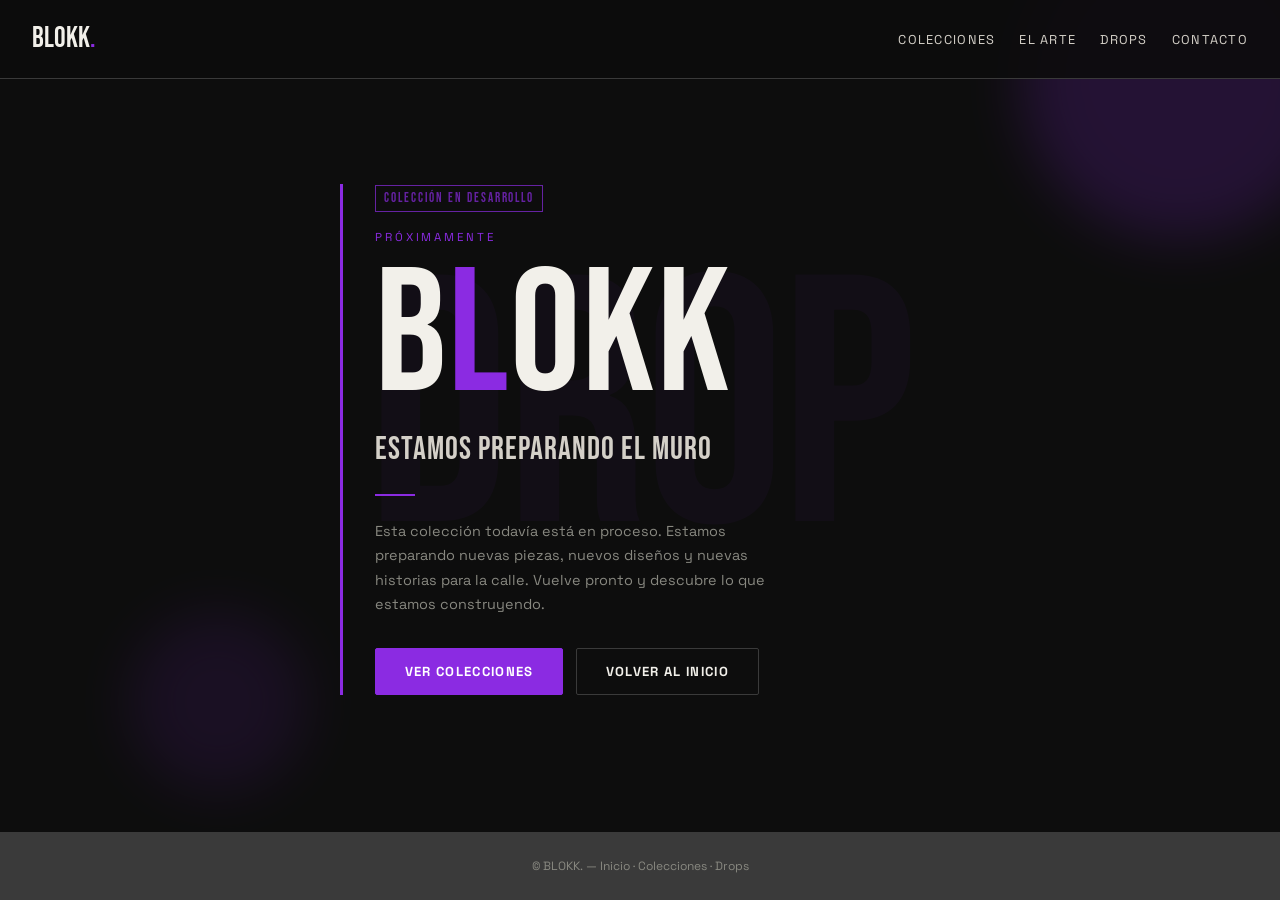
<file: PaginaBlokk/Proximamente.html>
<!DOCTYPE html>
<html lang="es">
<head>
  <meta charset="UTF-8" />
  <meta name="viewport" content="width=device-width, initial-scale=1.0" />

  <title>Próximamente · BLOKK.</title>

  <link href="https://fonts.googleapis.com/css2?family=Bebas+Neue&family=Space+Grotesk:wght@300;400;500;700&display=swap" rel="stylesheet" />
  <link rel="stylesheet" href="css/Estyle.css" />
  <link rel="stylesheet" href="css/403.css" />
</head>

<body>

  <!-- NAV -->
  <nav>
    <a href="index.html" class="nav-logo">BLOKK<span>.</span></a>

    <ul class="nav-links">
      <li><a href="colecciones.html">Colecciones</a></li>
      <li><a href="nosotros.html">El arte</a></li>
      <li><a href="drops.html">Drops</a></li>
      <li><a href="index.html#newsletter">Contacto</a></li>
    </ul>
  </nav>

  <!-- MAIN -->
  <main>

    <div class="bg-tag">
      <span>DROP</span>
    </div>

    <div class="spray spray-1"></div>
    <div class="spray spray-2"></div>

    <div class="content-wrap">

      <p class="mini-tag">COLECCIÓN EN DESARROLLO</p>

      <p class="error-eyebrow">
        Próximamente
      </p>

      <p class="error-code">
        B<span class="accent">L</span>OKK
      </p>

      <p class="error-title">
        ESTAMOS PREPARANDO EL MURO
      </p>

      <div class="divider"></div>

      <p class="error-desc">
        Esta colección todavía está en proceso.
        Estamos preparando nuevas piezas, nuevos diseños y nuevas historias para la calle.
        Vuelve pronto y descubre lo que estamos construyendo.
      </p>

      <div class="error-actions">
        <a href="colecciones.html" class="btn btn-primary">
          Ver colecciones
        </a>

        <a href="index.html" class="btn">
          Volver al inicio
        </a>
      </div>

    </div>

  </main>

  <!-- FOOTER -->
  <footer>
    © BLOKK. —
    <a href="index.html">Inicio</a> ·
    <a href="colecciones.html">Colecciones</a> ·
    <a href="drops.html">Drops</a>
  </footer>

</body>
</html>
</file>
<file: PaginaBlokk/css/Estyle.css>
/* ===== RESET Y VARIABLES ===== */
* { box-sizing: border-box; margin: 0; padding: 0; }

:root {
  --negro: #0D0D0D;
  --morado: #8B2BE2;
  --lila: #B066FF;
  --gris1: #3A3A3A;
  --gris2: #888880;
  --gris3: #D4D0C8;
  --crema: #F2F0EA;
  --display: 'Bebas Neue', sans-serif;
  --body: 'Space Grotesk', sans-serif;
}

body {
  background: var(--negro);
  color: var(--crema);
  font-family: var(--body);
  line-height: 1.6;
}

a { text-decoration: none; color: inherit; }
ul { list-style: none; }

/* ===== UTILIDADES REUTILIZABLES ===== */
.section-label {
  font-size: 0.75rem;
  letter-spacing: 0.2em;
  text-transform: uppercase;
  color: var(--morado);
  margin-bottom: 0.5rem;
}

.section-title {
  font-family: var(--display);
  font-size: clamp(2.2rem, 5vw, 3.5rem);
  letter-spacing: 2px;
  margin-bottom: 0.8rem;
}

.section-desc { color: var(--gris2); max-width: 480px; }

.divider { width: 40px; height: 2px; background: var(--morado); margin: 1rem 0; }

.btn {
  display: inline-block;
  padding: 0.8rem 2rem;
  font-weight: 700;
  font-size: 0.85rem;
  letter-spacing: 0.1em;
  text-transform: uppercase;
  border-radius: 2px;
  cursor: pointer;
  border: 1px solid var(--gris1);
  background: none;
  color: var(--crema);
}

.btn-primary { background: var(--morado); border: none; color: #fff; }
.btn:hover { border-color: var(--lila); color: var(--lila); }
.btn-primary:hover { background: var(--lila); color: #fff; }

section { padding: 5rem 2rem; }

/* ===== NAV ===== */
nav {
  position: fixed;
  inset: 0 0 auto 0;
  z-index: 10;
  display: flex;
  justify-content: space-between;
  align-items: center;
  padding: 1rem 2rem;
  background: rgba(13,13,13,0.9);
  border-bottom: 1px solid var(--gris1);
}

.nav-logo { font-family: var(--display); font-size: 1.8rem; }
.nav-logo span { color: var(--morado); }

.nav-links { display: flex; gap: 1.5rem; }
.nav-links a {
  font-size: 0.8rem;
  letter-spacing: 0.1em;
  text-transform: uppercase;
  color: var(--gris3);
}
.nav-links a:hover { color: var(--lila); }

/* ===== CARRITO ===== */
.carrito-panel {
  position: fixed;
  top: 65px;
  right: 2rem;
  width: 280px;
  background: var(--gris1);
  border: 1px solid #8B2BE2;
  border-radius: 4px;
  padding: 1rem;
  z-index: 9;
  display: none;
}

.carrito-panel.abierto { display: block; }
.carrito-titulo { font-family: var(--display); font-size: 1.2rem; margin-bottom: 0.6rem; }

.carrito-lista li {
  display: flex;
  justify-content: space-between;
  font-size: 0.85rem;
  padding: 0.4rem 0;
  border-bottom: 1px solid #8B2BE2;
}

.carrito-vacio { color: var(--gris2); font-style: italic; border-bottom: none; }

.carrito-total {
  display: flex;
  justify-content: space-between;
  font-family: var(--display);
  margin-top: 0.6rem;
  padding-top: 0.6rem;
  border-top: 1px solid #8B2BE2;
  color: var(--lila);
}

.pulse { animation: pulse 0.4s ease; }
@keyframes pulse { 50% { transform: scale(1.15); background: var(--morado); border-color: var(--morado); } }

/* ===== HERO ===== */
#hero {
  min-height: 90vh;
  display: flex;
  flex-direction: column;
  justify-content: center;
  align-items: center;
  text-align: center;
  padding-top: 6rem;
  border-bottom: 1px solid var(--gris1);
}

.hero-eyebrow { color: var(--morado); font-size: 0.8rem; letter-spacing: 0.2em; text-transform: uppercase; margin-bottom: 1rem; }

.hero-title {
  font-family: var(--display);
  font-size: clamp(3rem, 10vw, 7rem);
  line-height: 1;
  letter-spacing: 2px;
}

.hero-title .accent { color: var(--morado); }
.hero-sub { margin: 1.2rem 0 2rem; color: var(--gris2); max-width: 400px; }
.hero-cta { display: flex; gap: 1rem; flex-wrap: wrap; justify-content: center; }

/* ===== COLECCIONES ===== */
#colecciones { background: var(--gris1); }

.colecciones-header {
  display: flex;
  justify-content: space-between;
  align-items: flex-end;
  flex-wrap: wrap;
  gap: 1rem;
  margin-bottom: 2.5rem;
}

.productos-grid {
  display: grid;
  grid-template-columns: repeat(auto-fit, minmax(220px, 1fr));
  gap: 1.2rem;
}

.producto-card {
  background: var(--negro);
  border: 1px solid #222;
  border-radius: 2px;
  overflow: hidden;
}

.producto-card:hover { border-color: var(--morado); }

.producto-img {
  aspect-ratio: 3/4;
  background: #161616;
  position: relative;
  overflow: hidden;
}

/* FIX PRINCIPAL — imagen llena el contenedor correctamente */
.producto-img img {
  position: absolute;
  inset: 0;
  width: 100%;
  height: 100%;
  object-fit: cover;
  display: block;
}

.producto-tag {
  position: absolute;
  top: 0.8rem;
  left: 0.8rem;
  background: var(--morado);
  color: #fff;
  font-size: 0.6rem;
  font-weight: 700;
  letter-spacing: 0.1em;
  text-transform: uppercase;
  padding: 2px 8px;
  z-index: 1;
}

.producto-body { padding: 1rem; }
.producto-nombre { font-weight: 700; }
.producto-tipo { font-size: 0.78rem; color: var(--gris2); margin-top: 2px; }

.producto-footer {
  display: flex;
  justify-content: space-between;
  align-items: center;
  margin-top: 0.7rem;
}

.producto-precio { font-family: var(--display); font-size: 1.2rem; }

.btn-agregar {
  background: none;
  border: 1px solid var(--gris1);
  color: var(--gris3);
  font-size: 0.7rem;
  text-transform: uppercase;
  padding: 5px 10px;
  cursor: pointer;
}

.btn-agregar:hover { border-color: var(--lila); color: var(--lila); }
.btn-agregar.agregado { background: var(--morado); border-color: var(--morado); color: #fff; }

/* ===== EL ARTE ===== */
#arte {
  display: grid;
  grid-template-columns: 1fr 1fr;
  gap: 3rem;
  align-items: center;
}

/* FIX — altura mínima para que la imagen se vea completa */
.arte-visual {
  position: relative;
  overflow: hidden;
  min-height: 450px;
  border-radius: 2px;
}

.arte-visual img {
  position: absolute;
  inset: 0;
  width: 100%;
  height: 100%;
  object-fit: cover;
  display: block;
  filter: brightness(0.75);
}

.arte-stats {
  display: grid;
  grid-template-columns: 1fr 1fr;
  gap: 1rem;
  margin-top: 2rem;
}

.stat { border-left: 2px solid var(--morado); padding-left: 1rem; }
.stat-num { font-family: var(--display); font-size: 2.2rem; }
.stat-label { font-size: 0.78rem; color: var(--gris2); }

/* ===== DROPS ===== */
#drops { background: var(--gris1); }

.drops-grid { display: grid; grid-template-columns: 2fr 1fr; gap: 1.2rem; }

.drop-card {
  background: var(--negro);
  border: 1px solid #222;
  overflow: hidden; /* FIX — asegura que la imagen no se desborde */
}
.drop-card:hover { border-color: var(--morado); }

/* FIX PRINCIPAL — drop-banner con imagen de fondo correcta */
.drop-banner {
  aspect-ratio: 16/7;
  background: #111;
  display: flex;
  align-items: center;
  justify-content: center;
  font-family: var(--display);
  font-size: clamp(2.5rem, 6vw, 4.5rem);
  color: white;
  text-shadow: 0 0 20px #7c3aed, 0 2px 8px rgba(0,0,0,0.8);
  background-size: cover;
  background-position: center;
  position: relative;
}

/* FIX PRINCIPAL — drop-banner-sm con imagen de fondo correcta */
.drop-banner-sm {
  aspect-ratio: 16/9;
  background: #111;
  display: flex;
  align-items: center;
  justify-content: center;
  font-family: var(--display);
  font-size: 2.5rem;
  color: white;
  background-size: cover;
  background-position: center;
}

.drop-body { padding: 1.2rem; }
.drop-fecha { color: var(--morado); font-size: 0.7rem; letter-spacing: 0.15em; text-transform: uppercase; }
.drop-nombre { font-family: var(--display); font-size: 1.6rem; margin: 0.3rem 0 0.5rem; }
.drop-nombre-sm { font-family: var(--display); font-size: 1.2rem; margin-bottom: 0.3rem; }
.drop-desc { font-size: 0.85rem; color: var(--gris2); margin-bottom: 1rem; }

.countdown { display: flex; gap: 1rem; margin-top: 1rem; }
.cd-unit { text-align: center; }
.cd-num { font-family: var(--display); font-size: 1.8rem; color: var(--lila); }
.cd-label { font-size: 0.65rem; color: var(--gris2); text-transform: uppercase; }

/* ===== NEWSLETTER ===== */
#newsletter { text-align: center; border-top: 1px solid var(--gris1); }
.nl-title { font-family: var(--display); font-size: clamp(1.8rem, 4vw, 2.8rem); margin-bottom: 0.5rem; }
.nl-sub { color: var(--gris2); margin-bottom: 1.5rem; }

.nl-form { display: flex; max-width: 420px; margin: 0 auto; }

.nl-input {
  flex: 1;
  background: var(--gris1);
  border: 1px solid #444;
  border-right: none;
  color: var(--crema);
  font-family: var(--body);
  padding: 0.8rem 1rem;
}

.nl-input.input-error { border-color: #ff6b6b; }

.nl-btn {
  background: var(--morado);
  color: #fff;
  border: none;
  padding: 0.8rem 1.5rem;
  font-weight: 700;
  text-transform: uppercase;
  font-size: 0.8rem;
  cursor: pointer;
}

.nl-btn:hover { background: var(--lila); }

.form-mensaje { margin-top: 0.7rem; font-size: 0.85rem; min-height: 1.2rem; }
.form-mensaje.error { color: #ff6b6b; }
.form-mensaje.exito { color: var(--lila); }

/* ===== FOOTER ===== */
footer { background: var(--gris1); padding: 3rem 2rem 1.5rem; }

.footer-top {
  display: grid;
  grid-template-columns: 2fr 1fr 1fr 1fr;
  gap: 2rem;
  padding-bottom: 2rem;
  border-bottom: 1px solid #333;
}

.footer-logo { font-family: var(--display); font-size: 2rem; }
.footer-logo span { color: var(--morado); }
.footer-tagline { font-size: 0.85rem; color: var(--gris2); margin-top: 0.5rem; }

.footer-col-title {
  font-size: 0.7rem;
  letter-spacing: 0.15em;
  text-transform: uppercase;
  color: var(--morado);
  margin-bottom: 0.8rem;
}

.footer-links li { margin-bottom: 0.5rem; }
.footer-links a { font-size: 0.85rem; color: var(--gris3); }
.footer-links a:hover { color: var(--lila); }

.footer-bottom {
  display: flex;
  justify-content: space-between;
  flex-wrap: wrap;
  gap: 0.5rem;
  padding-top: 1.2rem;
  font-size: 0.78rem;
  color: var(--gris2);
}

.footer-legal { display: flex; gap: 1rem; }
.footer-legal a:hover { color: var(--lila); }

/* ===== RESPONSIVE ===== */
@media (max-width: 768px) {
  .nav-links { display: none; }
  #arte { grid-template-columns: 1fr; }
  .arte-visual { min-height: 300px; }
  .drops-grid { grid-template-columns: 1fr; }
  .footer-top { grid-template-columns: 1fr 1fr; }
  .nl-form { flex-direction: column; }
  .nl-input { border-right: 1px solid #444; border-bottom: none; }
}
</file>
<file: PaginaBlokk/css/403.css>
*,
*::before,
*::after {
  box-sizing: border-box;
  margin: 0;
  padding: 0;
}

:root {
  --negro: #0D0D0D;
  --morado: #8B2BE2;
  --lila: #B066FF;
  --gris1: #3A3A3A;
  --gris2: #888880;
  --gris3: #D4D0C8;
  --crema: #F2F0EA;

  --display: 'Bebas Neue', sans-serif;
  --body: 'Space Grotesk', sans-serif;
}

body {
  background: var(--negro);
  color: var(--crema);
  font-family: var(--body);
  min-height: 100vh;
  display: flex;
  flex-direction: column;
}

a {
  text-decoration: none;
  color: inherit;
}

/* NAV */

nav {
  position: fixed;
  inset: 0 0 auto 0;
  z-index: 10;

  display: flex;
  justify-content: space-between;
  align-items: center;

  padding: 1rem 2rem;

  background: rgba(13, 13, 13, 0.9);
  border-bottom: 1px solid var(--gris1);
}

.nav-logo {
  font-family: var(--display);
  font-size: 1.8rem;
}

.nav-logo span {
  color: var(--morado);
}

.nav-links {
  display: flex;
  gap: 1.5rem;
  list-style: none;
}

.nav-links a {
  font-size: 0.8rem;
  letter-spacing: 0.1em;
  text-transform: uppercase;
  color: var(--gris3);
}

.nav-links a:hover {
  color: var(--lila);
}

/* MAIN */

main {
  flex: 1;

  display: flex;
  align-items: center;
  justify-content: center;

  padding: 7rem 2rem 4rem;

  position: relative;
  overflow: hidden;
}

/* Fondo */

.bg-tag {
  position: absolute;
  inset: 0;

  display: flex;
  align-items: center;
  justify-content: center;

  pointer-events: none;
  user-select: none;
  opacity: 0.04;
}

.bg-tag span {
  font-family: var(--display);
  font-size: clamp(12rem, 30vw, 22rem);
  letter-spacing: -4px;
  color: var(--morado);
  line-height: 1;
}

/* Contenido */

.content-wrap {
  position: relative;
  z-index: 1;

  max-width: 600px;
  width: 100%;

  padding-left: 2rem;

  border-left: 3px solid var(--morado);
}

.error-eyebrow {
  font-size: 0.72rem;
  letter-spacing: 0.25em;
  text-transform: uppercase;
  color: var(--morado);
  margin-bottom: 0.8rem;
}

.error-code {
  font-family: var(--display);
  font-size: clamp(5rem, 18vw, 11rem);
  line-height: 0.9;
  letter-spacing: 2px;
  color: var(--crema);
  margin-bottom: 0.4rem;
}

.error-code .accent {
  color: var(--morado);
}

.error-title {
  font-family: var(--display);
  font-size: clamp(1.4rem, 3.5vw, 2rem);
  letter-spacing: 1px;
  color: var(--gris3);
  margin-bottom: 1.2rem;
}

.divider {
  width: 40px;
  height: 2px;
  background: var(--morado);
  margin: 1rem 0 1.4rem;
}

.error-desc {
  font-size: 0.9rem;
  color: var(--gris2);
  line-height: 1.7;
  max-width: 420px;
  margin-bottom: 2rem;
}

.error-actions {
  display: flex;
  gap: 0.8rem;
  flex-wrap: wrap;
}

/* Botones */

.btn {
  display: inline-block;

  padding: 0.75rem 1.8rem;

  font-weight: 700;
  font-size: 0.82rem;

  letter-spacing: 0.1em;
  text-transform: uppercase;

  border-radius: 2px;
  cursor: pointer;

  border: 1px solid var(--gris1);
  background: none;
  color: var(--crema);

  transition:
    border-color 0.2s,
    color 0.2s;
}

.btn:hover {
  border-color: var(--lila);
  color: var(--lila);
}

.btn-primary {
  background: var(--morado);
  border-color: var(--morado);
  color: #fff;
}

.btn-primary:hover {
  background: var(--lila);
  border-color: var(--lila);
  color: #fff;
}

/* Efectos */

.spray {
  position: absolute;
  border-radius: 50%;
  background: var(--morado);

  opacity: 0.18;
  filter: blur(28px);

  pointer-events: none;
}

.spray-1 {
  width: 320px;
  height: 320px;
  top: -80px;
  right: -60px;
}

.spray-2 {
  width: 180px;
  height: 180px;
  bottom: 40px;
  left: 10%;
  opacity: 0.1;
}

/* Tag */

.mini-tag {
  display: inline-block;

  font-family: var(--display);
  font-size: 0.8rem;

  letter-spacing: 0.15em;

  color: var(--morado);
  border: 1px solid var(--morado);

  padding: 2px 8px;
  margin-bottom: 1rem;

  opacity: 0.7;
}

/* FOOTER */

footer {
  text-align: center;
  padding: 1.5rem 2rem;

  font-size: 0.75rem;
  color: var(--gris2);

  border-top: 1px solid var(--gris1);
}

footer a {
  color: var(--gris2);
}

footer a:hover {
  color: var(--lila);
}

/* Responsive */

@media (max-width: 600px) {
  .nav-links {
    display: none;
  }

  .content-wrap {
    padding-left: 1.2rem;
  }
}
</file>
